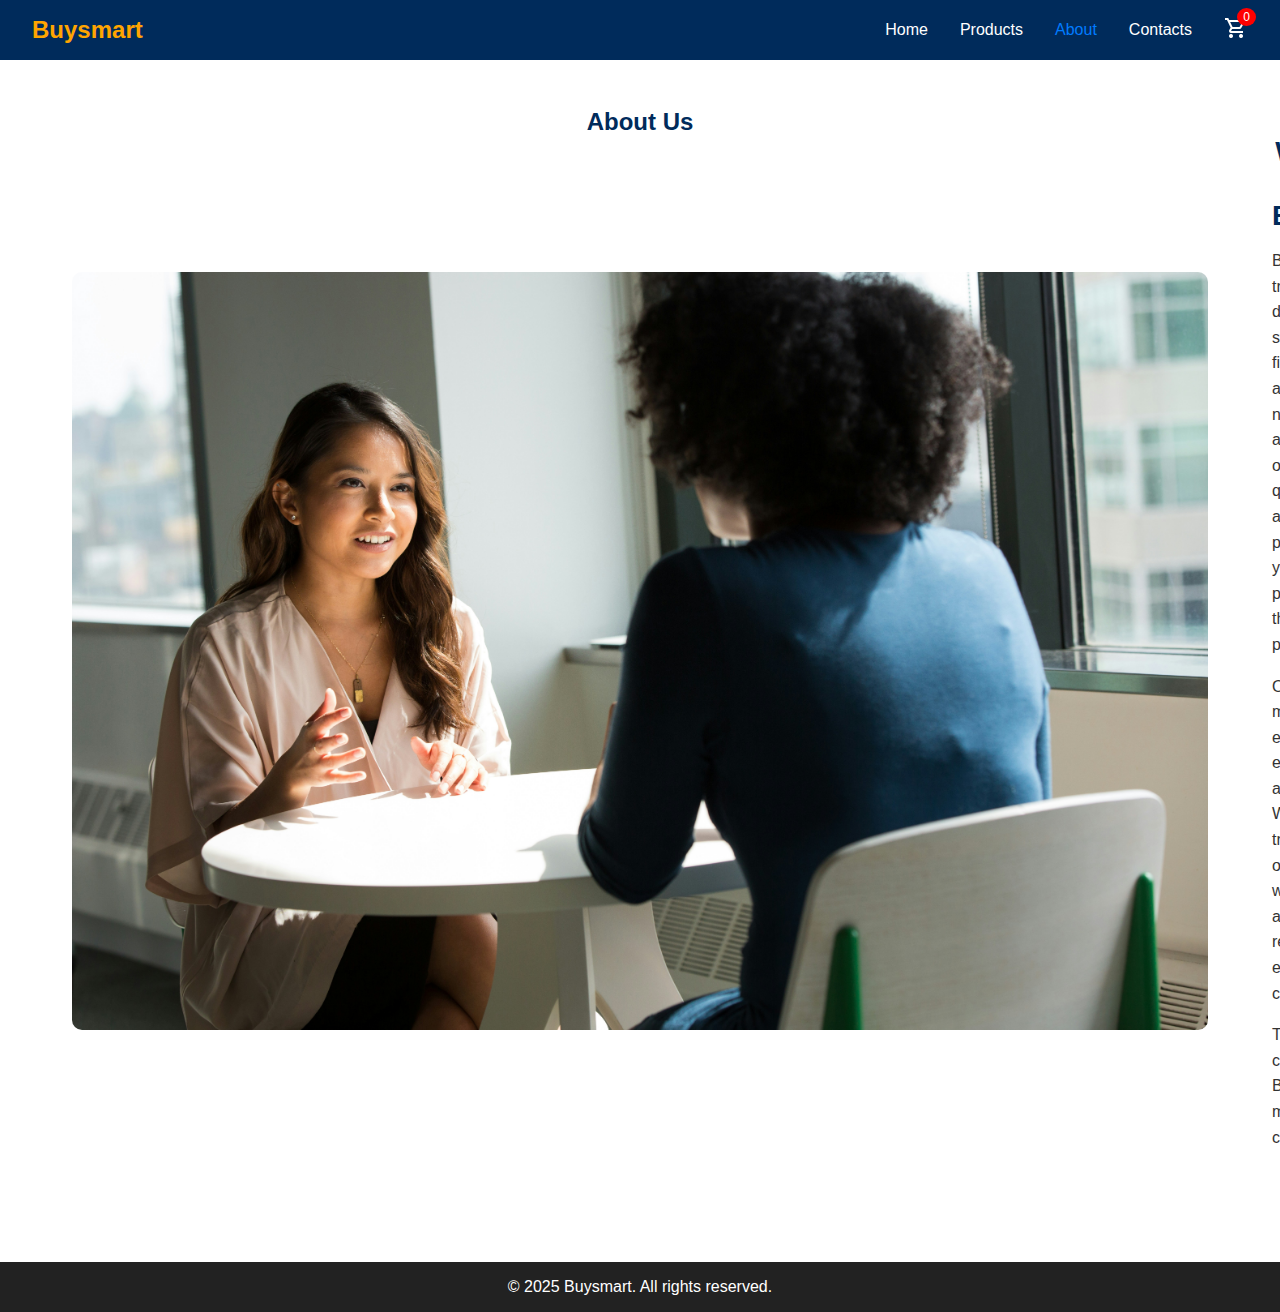
<file: about.html>
<!DOCTYPE html>
<html lang="en">
<head>
  <meta charset="UTF-8" />
  <meta name="viewport" content="width=device-width, initial-scale=1.0"/>
  <title>About Us</title>
  <link rel="stylesheet" href="about.css" />
  <link rel="stylesheet" href="index.css" />
</head>
<body>
  <header>
   <nav class="navigation">
  <div class="hamburger" id="hamburger">
    <span></span>
    <span></span>
    <span></span>
  </div>

  <h2 class="logo">Buysmart</h2>

  <ul class="nav-links">
    <li><a href="index.html">Home</a></li>
    <li><a href="products.html">Products</a></li>
    <li><a href="about.html" class="active">About</a></li>
    <li><a href="contact.html">Contacts</a></li>
  </ul>

  <div class="cart" id="cart-icon">
    <img src="assets/cart.png" alt="Cart"/>
    <span id="cart-count">0</span>
  </div>
</nav>

<!--mobile menu -->
<div class="mobile-menu" id="mobileMenu">
  <h2>Buysmart</h2>
  <ul class="mobile-nav-links shared-links"></ul>
</div>

<div class="overlay" id="overlay"></div>

  </header>

  <main class="about-section">
    <h2>About Us</h2>
    <div class="about-content">
      <img src="assets/about.jpg" alt="About Buysmart" />
      <div class="about-text">
        <h2>Welcome to Buysmart</h2>
        <p>
          Buysmart is your trusted destination for stylish watches, fine perfumes, and elegant necklaces. 
          We are committed to offering premium quality products at affordable prices, helping you express your personality through every purchase.
        </p>
        <p>
          Our mission is to make shopping effortless, enjoyable, and accessible. 
          Whether you're treating yourself or buying a gift, we aim to provide a smooth and reliable experience from click to delivery.
        </p>
        <p>
          Thank you for choosing Buysmart. Let’s make smart choices together.
        </p>
      </div>
    </div>
  </main>

  <footer class="footer">
    <p>&copy; 2025 Buysmart. All rights reserved.</p>
  </footer>

  <div id="cart-modal" class="cart-modal">
    <h3>Your Cart</h3>
    <ul id="cart-items"></ul>
    <p id="total-price">Total: ksh 0</p>
    <button id="complete-order">Complete Order</button>
    <button id="close-cart">Close</button>
</div>

</body>
<script src="index.js"></script>
</html>
</file>
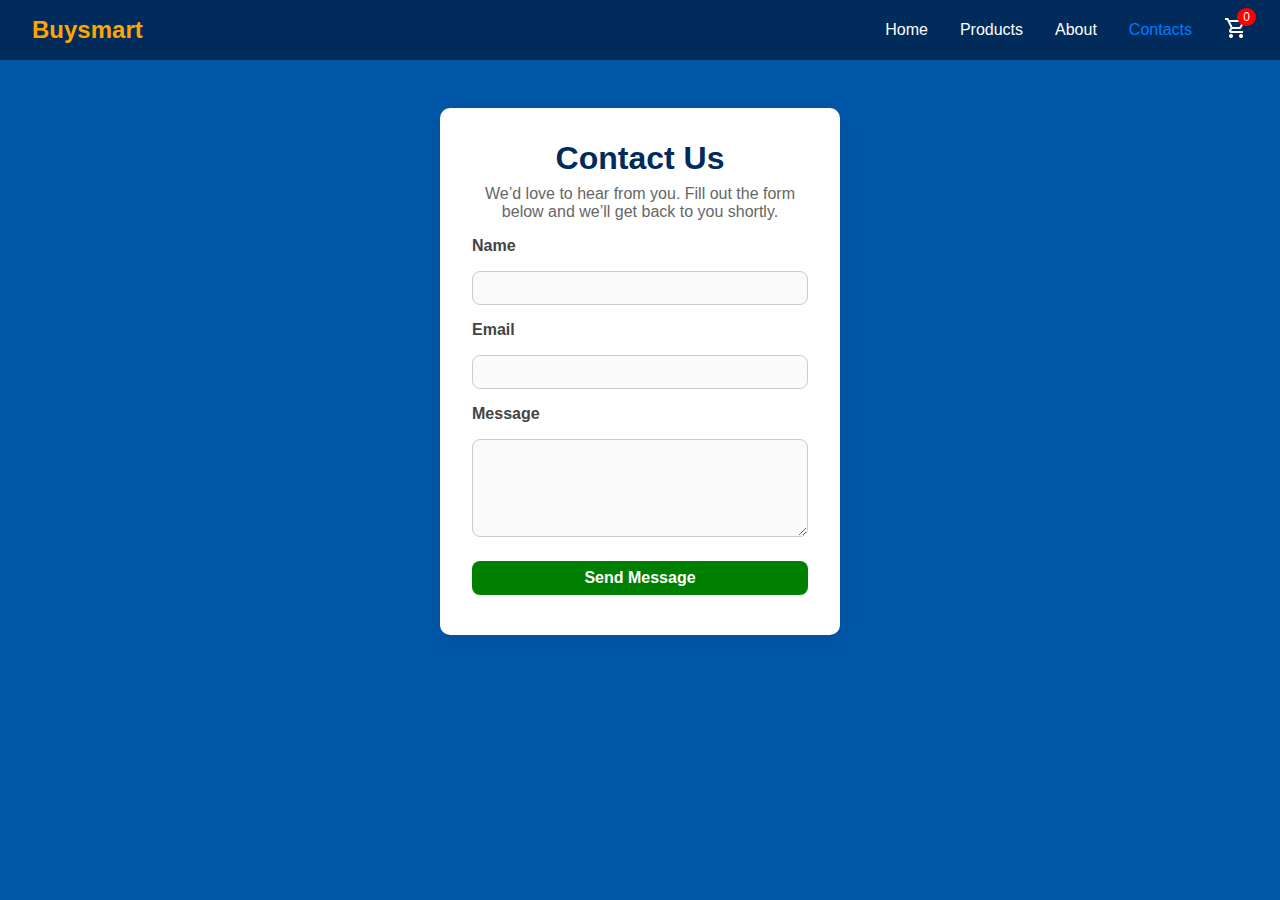
<file: contact.html>
<!DOCTYPE html>
<html lang="en">
<head>
  <meta charset="UTF-8">
  <meta name="viewport" content="width=device-width, initial-scale=1">
  <title>Contact - Buysmart</title>
  <link rel="stylesheet" href="contact.css">
  <link rel="stylesheet" href="index.css">
</head>
<body>
  <header>
<nav class="navigation">
  <div class="hamburger" id="hamburger">
    <span></span>
    <span></span>
    <span></span>
  </div>

  <h2 class="logo">Buysmart</h2>

  <ul class="nav-links">
    <li><a href="index.html">Home</a></li>
    <li><a href="products.html">Products</a></li>
    <li><a href="about.html">About</a></li>
    <li><a href="contact.html" class="active">Contacts</a></li>
  </ul>

  <div class="cart" id="cart-icon">
    <img src="assets/cart.png" alt="Cart"/>
    <span id="cart-count">0</span>
  </div>
</nav>

<!--mobile menu -->
<div class="mobile-menu" id="mobileMenu">
  <h2>Buysmart</h2>
  <ul class="mobile-nav-links shared-links"></ul>
</div>

<div class="overlay" id="overlay"></div>

  </header>

  <!-- Contact Section -->
  <section class="contact-section">
    <h1>Contact Us</h1>
    <p>We’d love to hear from you. Fill out the form below and we’ll get back to you shortly.</p>
    <form id="contact-form" class="contact-form">
      <label for="name">Name</label>
      <input type="text" id="name" name="name" required>

      <label for="email">Email</label>
      <input type="email" id="email" name="email" required>

      <label for="message">Message</label>
      <textarea id="message" name="message" rows="5" required></textarea>

      <button type="submit">Send Message</button>
    </form>

    <!-- Success Message -->
    <div id="success-message" class="success-message" style="display: none;">
      <p>Your message has been sent successfully!</p>
    </div>
  </section>

  <div id="cart-modal" class="cart-modal">
    <h3>Your Cart</h3>
    <ul id="cart-items"></ul>
    <p id="total-price">Total: ksh 0</p>
    <button id="complete-order">Complete Order</button>
    <button id="close-cart">Close</button>
  </div>

  <script src="index.js"></script>
</body>
</html>
</file>
<file: about.css>
.about-section {
    padding: 3rem 2rem;
    max-width: 1200px;
    margin: auto;
  }
  
  .about-section h1 {
    text-align: center;
    font-size: 36px;
    margin-bottom: 2rem;
    color: #444;
  }

  .about-section h2{
    color: #002b5b;
    text-align: center;
    margin-top: 0;
  }
  
  .about-content {
    display: flex;
    flex-direction: column;
    gap: 2rem;
    align-items: center;
  }
  
  .about-content img {
    max-width: 100%;
    height: auto;
    border-radius: 10px;
  }
  
  .about-text {
    max-width: 700px;
    text-align: left;
  }
  
  .about-text h2 {
    font-size: 28px;
    margin-bottom: 1rem;
    color: #002b5b;
  }
  
  .about-text p {
    line-height: 1.6;
    margin-bottom: 1rem;
  }
  
  .footer {
    background-color: #222;
    color: white;
    text-align: center;
    padding: 1rem 0;
    margin-top: 3rem;
  }
  
 
  @media (min-width: 768px) {
    .about-content {
      flex-direction: row;
    }
  
    .about-content img {
      width: 100%;
    }
  
    .about-text {
      width: 50%;
      padding-left: 2rem;
    }
  }
</file>
<file: index.css>
* {
  margin: 0;
  padding: 0;
  box-sizing: border-box;
}

body {
  font-family: Arial, sans-serif;
  color: #333;
}


.navigation {
  display: flex;
  justify-content: space-between;
  align-items: center;
  padding: 1rem 2rem;
  background-color: #002b5b;
  color: #fff;
  position: relative;
}

.navigation h2 {
  font-size: 1.5rem;
  color: orange;
  margin-right: auto;
}

.navigation ul {
  list-style: none;
  display: flex;
  gap: 2rem;
}

.navigation ul li a {
  cursor: pointer;
  text-decoration: none;
  color: #fff;
}

.navigation ul li a.active,
.navigation ul li a:hover {
  color: #007bff;
  border-radius: 5px;
}

.cart {
  position: relative;
  cursor: pointer;
  margin-left: 2rem; 
}

.navigation img {
  width: 24px;
  height: 24px;
}

#cart-count {
  position: absolute;
  top: -8px;
  right: -8px;
  background: red;
  color: white;
  border-radius: 50%;
  padding: 2px 6px;
  font-size: 0.75rem;
}


.hamburger {
  display: none; 
  flex-direction: column;
  cursor: pointer;
  gap: 5px;
  z-index: 1001;
}

.hamburger span {
  width: 25px;
  height: 3px;
  background: white;
  border-radius: 2px;
  transition: all 0.3s ease;
}


.mobile-nav-links li a:hover,
.mobile-nav-links li a.active {
  color: #007bff;
  border-radius: 5px;
}


.mobile-menu {
  position: fixed;
  top: 0;
  left: -100%;
  width: 80%;
  max-width: 300px;
  height: 100vh;
  background-color: #002b5b;
  z-index: 1000;
  transition: left 0.3s ease;
  padding: 2rem 1rem;
  padding-top: 5rem;
}

.mobile-menu.active {
  left: 0;
}

.mobile-menu h2 {
  color: orange;
  margin-bottom: 2rem;
  text-align: center;
}

.mobile-nav-links {
  list-style: none;
}

.mobile-nav-links li {
  padding: 1rem 0;
  border-bottom: 1px solid rgba(255,255,255,0.1);
}

.mobile-nav-links li a {
  color: white;
  text-decoration: none;
  font-size: 1.1rem;
}

.overlay {
  position: fixed;
  top: 0;
  left: 0;
  width: 100%;
  height: 100%;
  background-color: rgba(0,0,0,0.5);
  z-index: 999;
  display: none;
}

.overlay.active {
  display: block;
}

.hero-section {
  position: relative;
  height: 60vh;
  overflow: hidden;
  display: flex;
  align-items: center;
  justify-content: center;
}

.slider {
  width: 100%;
  height: 100%;
  position: relative;
  object-fit: cover;
 
}

.slide {
  width: 100%;
  height: 100%;
  object-fit: cover;
  position: absolute;
  opacity: 0;
  transition: opacity 1s ease-in-out;
}

.slide.active {
  opacity: 1;
}

.slider::before {
  content: '';
  position: absolute;
  top: 0;
  left: 0;
  right: 0;
  bottom: 0;
  background: rgba(0, 0, 0, 0.4);
  z-index: 1;
}

.slider-text {
  position: absolute;
  top: 50%;
  left: 50%;
  transform: translate(-50%, -50%);
  color: #f1f1f1;
  font-size: 1.5rem;
  text-align: center;
  z-index: 2;
  padding: 1rem;
}

.section-1 h3,
.section-2 h3,
.section-3 h3 {
  margin-top: 1rem;
  text-align: center;
  font-size: 2rem;
  color: #002b5b;
}

.arrivals,
.products {
  background-color: #fff;
  box-shadow: 0px 3px 8px rgba(0, 0, 0, 0.8);
  padding: 1rem;
  margin: 1rem;
}

.arrival-content,
.products-content {
  display: grid;
  grid-template-columns: repeat(3, 1fr);
  gap: 1rem;
  text-align: center;
}

.arrival-content div,
.products-content div {
  padding: 1rem;
  border: 1px solid #ddd;
  border-radius: 8px;
}

.arrival-content img,
.products-content img {
  width: 100%;
  height: 200px;
  object-fit: cover;
  border-radius: 4px;
}

.arrival-content p,
.products-content p {
  margin-top: 0.5rem;
  font-size: 1.2rem;
}

.btn {
  background-color: #002b5b;
  color: #fff;
  border: none;
  border-radius: 5px;
  padding: 10px 20px;
  font-size: 1rem;
  cursor: pointer;
  transition: background-color 0.3s ease;
  margin-top: 1rem;
}

button {
  padding: 10px 20px;
  background-color: #007bff;
  color: white;
  border: none;
  border-radius: 5px;
  cursor: pointer;
  transition: background-color 0.3s;
  font-size: 1rem;
  margin: 0.5rem 0;
  display: block;
  width: 100%;
}

button:hover {
  background-color: #0056b3;
}

button:focus {
  outline: none;
  box-shadow: 0 0 0 3px rgba(0, 128, 255, 0.5);
}

#complete-order {
  background-color: #28a745;
}

#complete-order:hover {
  background-color: #218838;
}

#close-cart {
  background-color: #dc3545;
}

#close-cart:hover {
  background-color: #c82333;
}

.price {
  font-size: 1.5rem;
  color: #002b5b;
  margin-top: 0.5rem;
  font-weight: bold;
}

#categories {
  display: flex;
  justify-content: center;
  align-items: center;
  margin: 2rem;
}

#categories button {
  padding: 1rem;
  width: 100%;
  background-color: green;
  color: white;
  font-size: 1.2rem;
  border: none;
  border-radius: 5px;
}

.cart-modal {
  position: fixed;
  top: 50%;
  left: 50%;
  transform: translate(-50%, -50%);
  background-color: white;
  border: 1px solid #ccc;
  padding: 20px;
  box-shadow: 0 2px 10px rgba(0, 0, 0, 0.1);
  z-index: 1000;
  width: 400px;
  max-height: 90vh;
  overflow-y: auto;
  display: none;
}

.cart-items-container {
  max-height: 300px;
  overflow-y: auto;
  margin-bottom: 10px;
}

#cart-items {
  list-style-type: none;
  padding: 0;
  margin: 0;
}

.cart-item {
  display: flex;
  align-items: center;
  gap: 10px;
  margin-bottom: 10px;
  border-bottom: 1px solid #eee;
  padding-bottom: 10px;
}

.cart-item img {
  width: 5rem;
  height: 5rem;
  object-fit: cover;
  border: 1px solid #ccc;
  border-radius: 4px;
}

.cart-item-details {
  flex: 1;
}

.remove-btn {
  background-color: crimson;
  color: white;
  border: none;
  padding: 4px 8px;
  border-radius: 4px;
  cursor: pointer;
}


@media (max-width: 768px) {
  .hamburger {
    display: flex; 
  }

  .navigation ul {
    display: none; 
  }

  .navigation h2 {
    margin-left: 3rem; 
  }

  .arrival-content,
  .products-content {
    grid-template-columns: 1fr;
  }

  .hero-section {
    height: 50vh;
  }

  .hero-section p {
    font-size: 1.5rem;
    max-width: 90%;
  }

  .cart-modal {
    width: 90%;
  }
}

@media (max-width: 480px) {
  .navigation {
    padding: 1rem;
  }

  .navigation h2 {
    font-size: 1.2rem;
    margin-left: 2.5rem;
  }

  button,
  .btn {
    font-size: 0.9rem;
    padding: 8px 16px;
  }



  .hero-section p {
    font-size: 1.5rem;
  max-width: 100%;
  }

  .slider-text {
    width: 100%;
  }
}
</file>
<file: contact.css>
body {
    background-color: #0056a6;
  }
  
  .contact-section {
    max-width: 400px; 
    margin: 3rem auto;
    padding: 2rem; 
    background-color: #fff;
    border-radius: 10px;
    box-shadow: 0 4px 15px rgba(0, 0, 0, 0.05);
  }
  
  .contact-section h1 {
    text-align: center;
    font-size: 2rem; 
    margin-bottom: 0.5rem;
    color: #002b5b;
  }
  
  .contact-section p {
    text-align: center;
    margin-bottom: 1rem;
    color: #666;
    font-size: 1rem; 
  }
  
  .contact-form {
    display: flex;
    flex-direction: column;
    gap: 1rem; 
  }
  
  .contact-form label {
    font-weight: bold;
    color: #444;
  }
  
  .contact-form input,
  .contact-form textarea {
    padding: 0.5rem 0.5rem;
    font-size: 0.9rem; 
    border: 1px solid #ccc;
    border-radius: 8px;
    background-color: #fafafa;
    transition: border 0.2s;
  }
  
  .contact-form input:focus,
  .contact-form textarea:focus {
    border-color: #007bff;
    outline: none;
    background-color: #fff;
  }
  
  .contact-form button {
    padding: 0.5rem 1rem;
    background-color: green;
    color: white;
    font-size: 1rem;
    font-weight: 600;
    border: none;
    border-radius: 8px;
    cursor: pointer;
    transition: background 0.3s ease-in-out;
  }
  
  .contact-form button:hover {
    background-color: #0056b3;
  }
  
  .success-message {
    position: absolute;
    top: 5%; 
    left: 50%;
    transform: translateX(-50%); 
    background-color: #4caf50;
    color: white;
    padding: 8px 15px; 
    font-size: 0.9rem; 
    border-radius: 5px;
    margin-top: 20px;
    text-align: center;
  }
  

  @media (max-width: 768px) {
    .nav-container {
      flex-direction: column;
      align-items: flex-start;
      gap: 1rem;
    }
  
    .nav-container ul {
      flex-direction: column;
      gap: 1rem;
    }
  
    .contact-section {
      padding: 1.5rem;
    }
  
    .contact-section h1 {
      font-size: 1.8rem; 
    }
  
    .contact-section p {
      font-size: 1rem;
    }
  }
</file>
